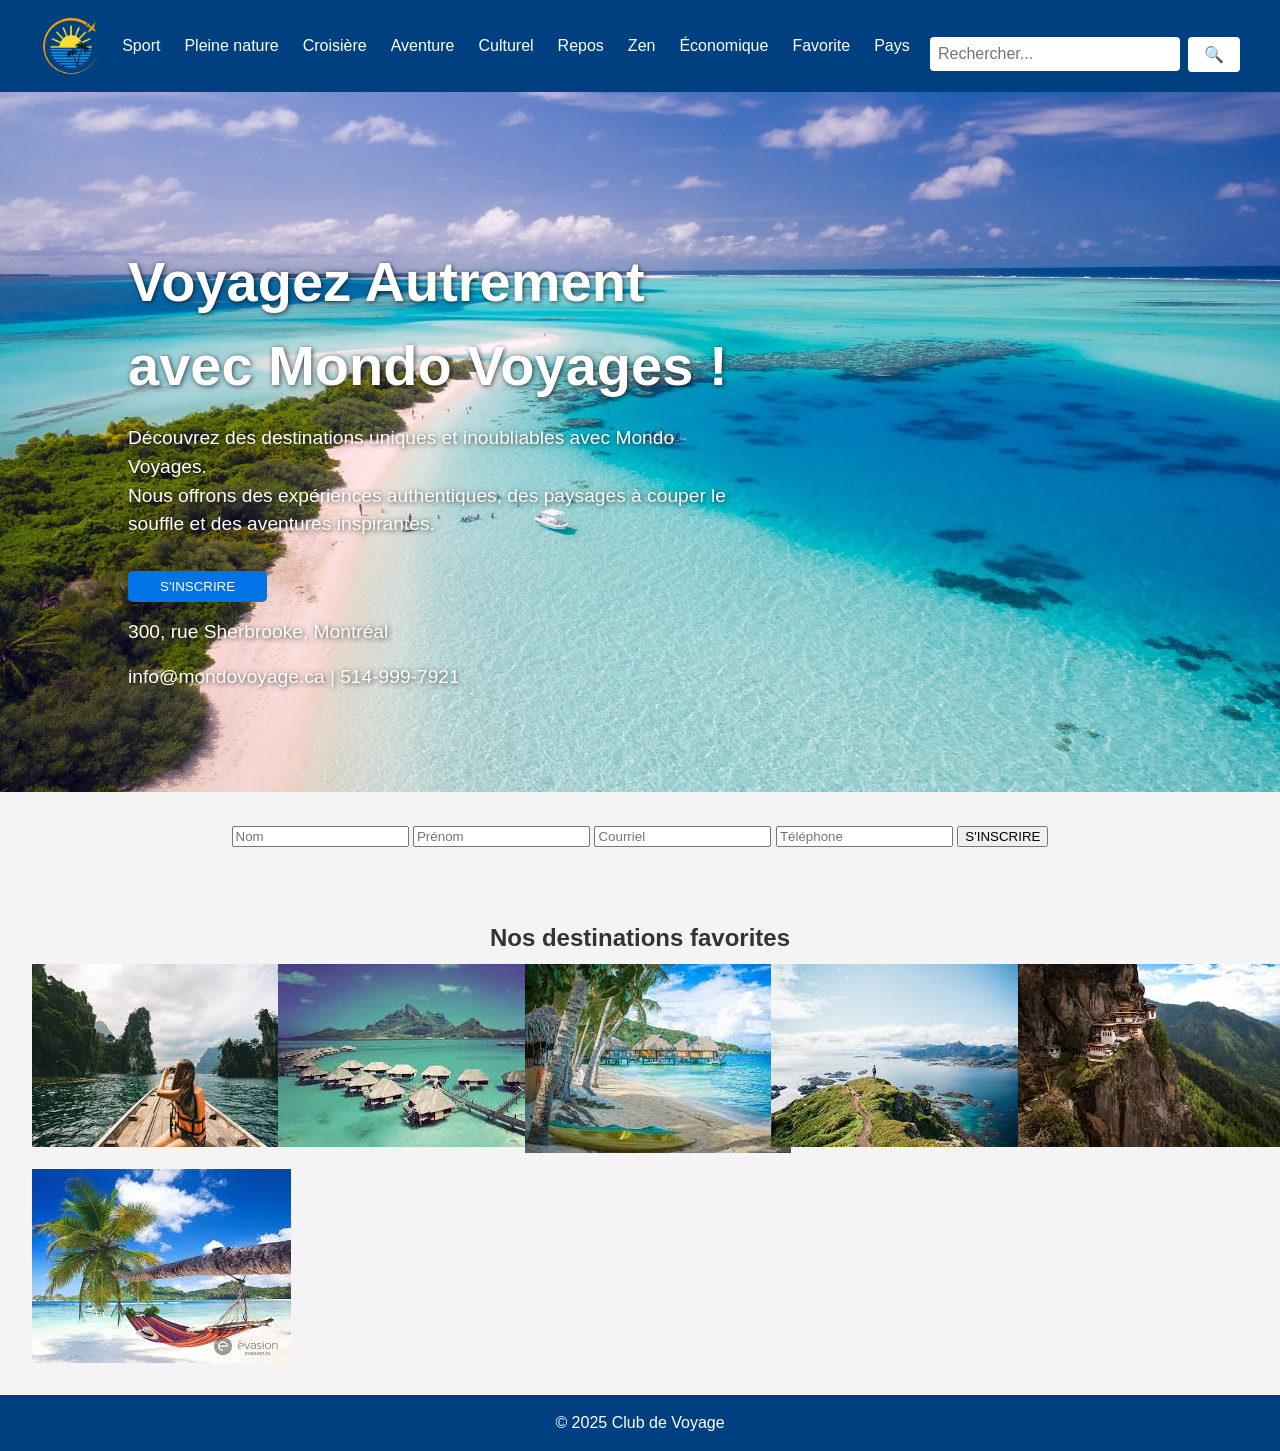
<file: theme-33w-tp1/index.html>
<!DOCTYPE html>
<html lang="en">
<head>
    <meta charset="UTF-8">
    <meta name="viewport" content="width=device-width, initial-scale=1.0">
    <link rel="stylesheet" href="style.css">
    <title>Club de Voyage - Mondo Voyages</title>
</head>
<body>

    <!-- Header -->
    <header class="entete">
      <div class="entete__contenu">
          <img src="images/logo.png" alt="Logo Club de Voyage" class="entete__logo">
          <nav class="entete__nav">
              <ul class="entete__menu">
                  <li class="entete__menu-item"><a href="#">Sport</a></li>
                  <li class="entete__menu-item"><a href="#">Pleine nature</a></li>
                  <li class="entete__menu-item"><a href="#">Croisière</a></li>
                  <li class="entete__menu-item"><a href="#">Aventure</a></li>
                  <li class="entete__menu-item"><a href="#">Culturel</a></li>
                  <li class="entete__menu-item"><a href="#">Repos</a></li>
                  <li class="entete__menu-item"><a href="#">Zen</a></li>
                  <li class="entete__menu-item"><a href="#">Économique</a></li>
                  <li class="entete__menu-item"><a href="#">Favorite</a></li>
                  <li class="entete__menu-item"><a href="#">Pays</a></li>
              </ul>
          </nav>
          <form action="#" class="recherche">
              <input type="search" class="recherche__input" placeholder="Rechercher...">
              <button class="recherche__bouton">🔍</button>
          </form>
      </div>
  </header>
  

    <!-- Hero Section -->
    <section class="hero">
        <img src="images/hero.jpg" alt="Plage paradisiaque" class="hero__image">
        <div class="hero__overlay">
            <h1>Voyagez Autrement avec Mondo Voyages !</h1>
            <p>Découvrez des destinations uniques et inoubliables avec Mondo Voyages.<br>Nous offrons des expériences authentiques, des paysages à couper le souffle et des aventures inspirantes.</p>
            <button class="cta">S'INSCRIRE</button>
            <div class="contact-info">
                <p>300, rue Sherbrooke, Montréal</p>
                <p>info@mondovoyage.ca | 514-999-7921</p>
            </div>
        </div>
    </section>

    <!-- Formulaire d'inscription -->
    <section class="formulaire">
        <form action="#">
            <input type="text" placeholder="Nom">
            <input type="text" placeholder="Prénom">
            <input type="email" placeholder="Courriel">
            <input type="tel" placeholder="Téléphone">
            <button type="submit">S'INSCRIRE</button>
        </form>
    </section>

    <!-- Galerie -->
    <section class="galerie">
        <h2>Nos destinations favorites</h2>
        <div class="galerie__grille">
            <img src="images/destination1.jpg" alt="Destination 1">
            <img src="images/destination2.jpg" alt="Destination 2">
            <img src="images/destination3.jpg" alt="Destination 3">
            <img src="images/destination4.jpg" alt="Destination 4">
            <img src="images/destination5.jpg" alt="Destination 5">
            <img src="images/destination6.jpg" alt="Destination 6">
        </div>
    </section>

    <!-- Footer -->
    <footer class="pieddepage">
        <p>© 2025 Club de Voyage</p>
    </footer>

</body>
</html>
</file>
<file: theme-33w-tp1/style.css>
@charset "UTF-8";
/*
Theme Name: theme-33w-tp1
Theme URI: https://referenced.ca
Author: Hiba Ayech
Author URI: https://github.com/hbAll853
Description: Thème de base développé dans le cadre du cours de WordPress
Text Domain: club-voyage
*/
/* ==============================
     Importation des variables 
============================== */
/* ==============================
     Importation des styles de base 
============================== */
html {
  box-sizing: border-box;
}

*,
*:before,
*:after {
  box-sizing: inherit;
}

body {
  font-family: "Montserrat", sans-serif;
  font-size: 16px;
  line-height: 1.5;
  margin: 0;
  padding: 0;
  color: #333;
  background-color: #f4f4f4;
}

.global {
  margin: 0 auto;
  max-width: 1200px;
  padding: 1rem;
}

h1, h2, h3, h4, h5, h6 {
  font-family: "Poppins", sans-serif;
  margin: 0.5rem 0;
}

h1 {
  font-size: 2.5rem;
  font-weight: 700;
}

p {
  margin: 0.5rem 0;
}

/* ==============================
     Importation des composants
============================== */
.recherche {
  display: flex;
  align-items: center;
  margin-top: 1rem;
}
.recherche__input {
  padding: 0.5rem 1rem;
  border-radius: 4px;
  border: none;
  font-size: 1rem;
  width: 250px;
  outline: none;
}
.recherche__bouton {
  margin-left: 0.5rem;
  padding: 0.5rem 1rem;
  background-color: white;
  color: #004080;
  border: none;
  border-radius: 4px;
  cursor: pointer;
  font-size: 1rem;
  font-weight: bold;
  transition: background-color 0.2s;
}
.recherche__bouton:hover {
  background-color: #dbe8ff;
}
.recherche__bouton i {
  margin-right: 5px;
}

/* ==============================
     Importation du layout 
============================== */
.entete {
  background-color: #004080;
  padding: 1rem;
  color: white;
  font-family: "Montserrat", sans-serif;
}
.entete__contenu {
  display: flex;
  justify-content: space-between;
  align-items: center;
  max-width: 1200px;
  margin: 0 auto;
}
.entete__logo {
  height: 60px;
}
.entete__nav {
  display: flex;
}
.entete__menu {
  display: flex;
  list-style: none;
  gap: 1.5rem;
  padding: 0;
  margin: 0;
}
.entete__menu-item a {
  text-decoration: none;
  color: white;
  font-size: 1rem;
  transition: color 0.3s;
}
.entete__menu-item a:hover {
  color: #f2f2f2;
}

.recherche {
  display: flex;
  align-items: center;
}
.recherche__input {
  padding: 0.5rem;
  border-radius: 4px;
  border: none;
}
.recherche__bouton {
  margin-left: 0.5rem;
  padding: 0.5rem 1rem;
  background-color: white;
  color: #004080;
  border: none;
  cursor: pointer;
  font-size: 1rem;
  border-radius: 4px;
}

.galerie {
  padding: 2rem;
  text-align: center;
}
.galerie__titre {
  margin-bottom: 1rem;
}
.galerie__grille {
  display: grid;
  grid-template-columns: repeat(auto-fit, minmax(200px, 1fr));
  gap: 1rem;
}
.galerie__image {
  width: 100%;
  height: auto;
  border-radius: 8px;
}

.hero {
  position: relative;
  height: 700px;
}
.hero__image {
  width: 100%;
  height: 100%;
  object-fit: cover;
}
.hero__overlay {
  position: absolute;
  top: 20%;
  left: 10%;
  color: white;
  max-width: 600px;
  line-height: 1.5;
  text-shadow: 1px 1px 5px rgba(0, 0, 0, 0.7);
}
.hero__overlay h1 {
  font-size: 3.5rem;
  margin-bottom: 1rem;
  font-weight: 700;
}
.hero__overlay p {
  font-size: 1.2rem;
  margin-bottom: 1rem;
}
.hero__overlay .cta {
  padding: 0.5rem 2rem;
  margin-top: 1rem;
  background-color: #0073e6;
  color: white;
  border: none;
  cursor: pointer;
  border-radius: 5px;
}
.hero__overlay .contact-info {
  margin-top: 1rem;
  font-size: 1rem;
}

.pieddepage {
  background-color: #004080;
  color: #fff;
  text-align: center;
  padding: 1rem;
}
.pieddepage p {
  margin: 0;
}

.formulaire {
  display: flex;
  gap: 1rem;
  margin: 2rem auto;
  justify-content: center;
}
.formulaire__input, .formulaire__btn {
  padding: 0.5rem 1rem;
  border: 1px solid #004080;
  border-radius: 5px;
  font-size: 1rem;
}
.formulaire__btn {
  background-color: #004080;
  color: #fff;
  cursor: pointer;
}

/*# sourceMappingURL=style.css.map */
</file>
